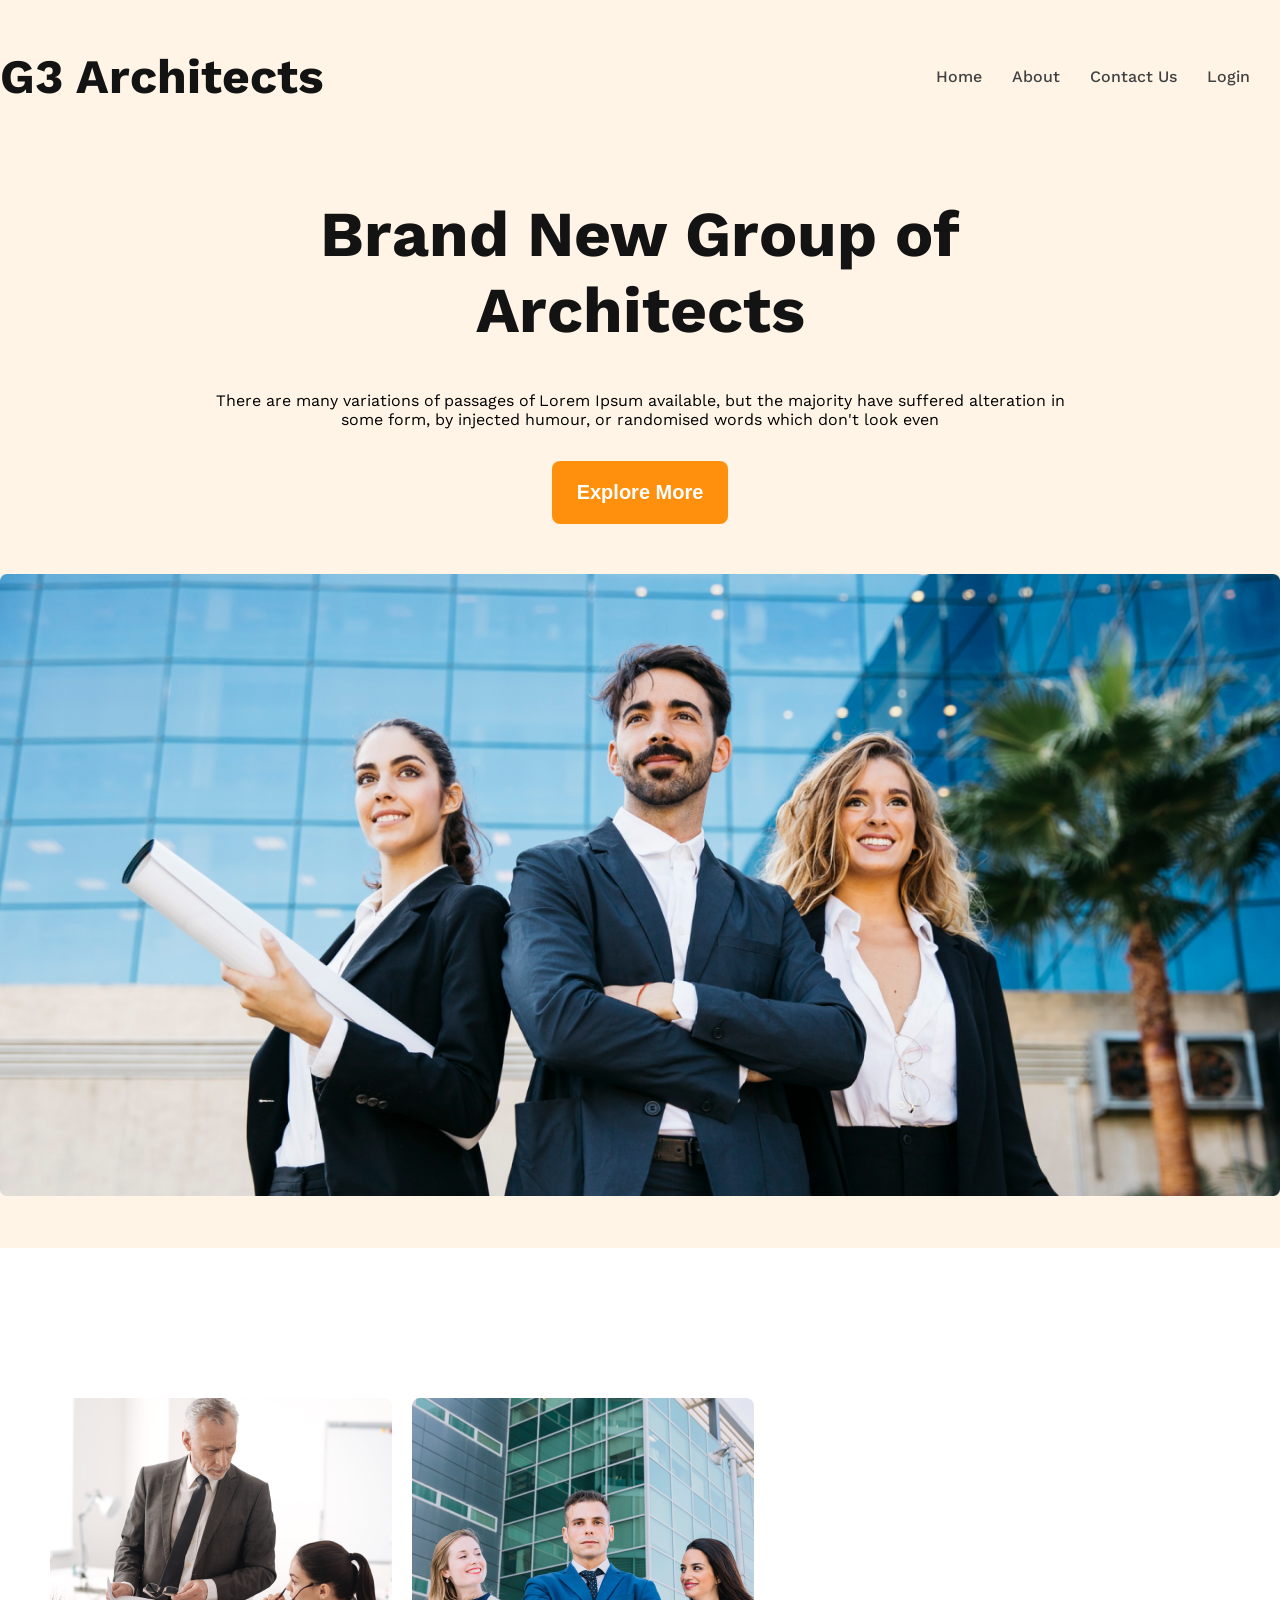
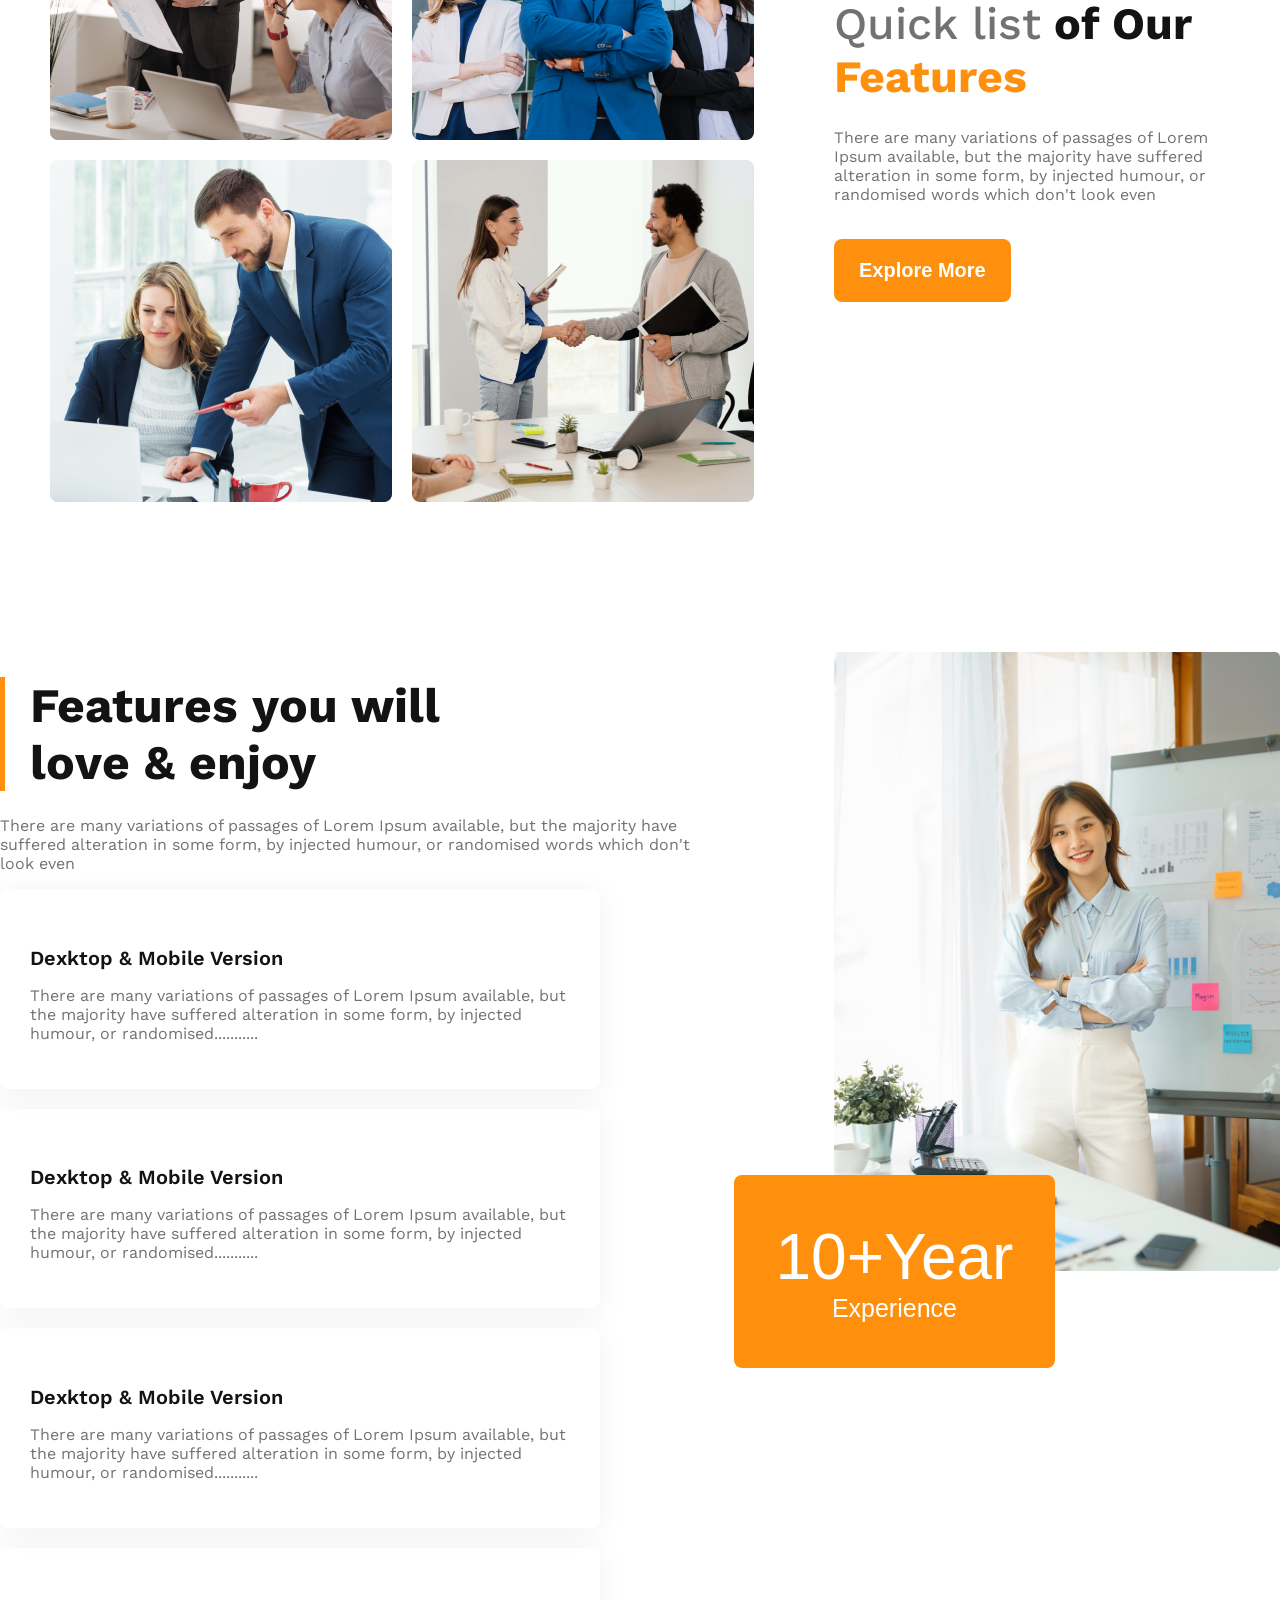
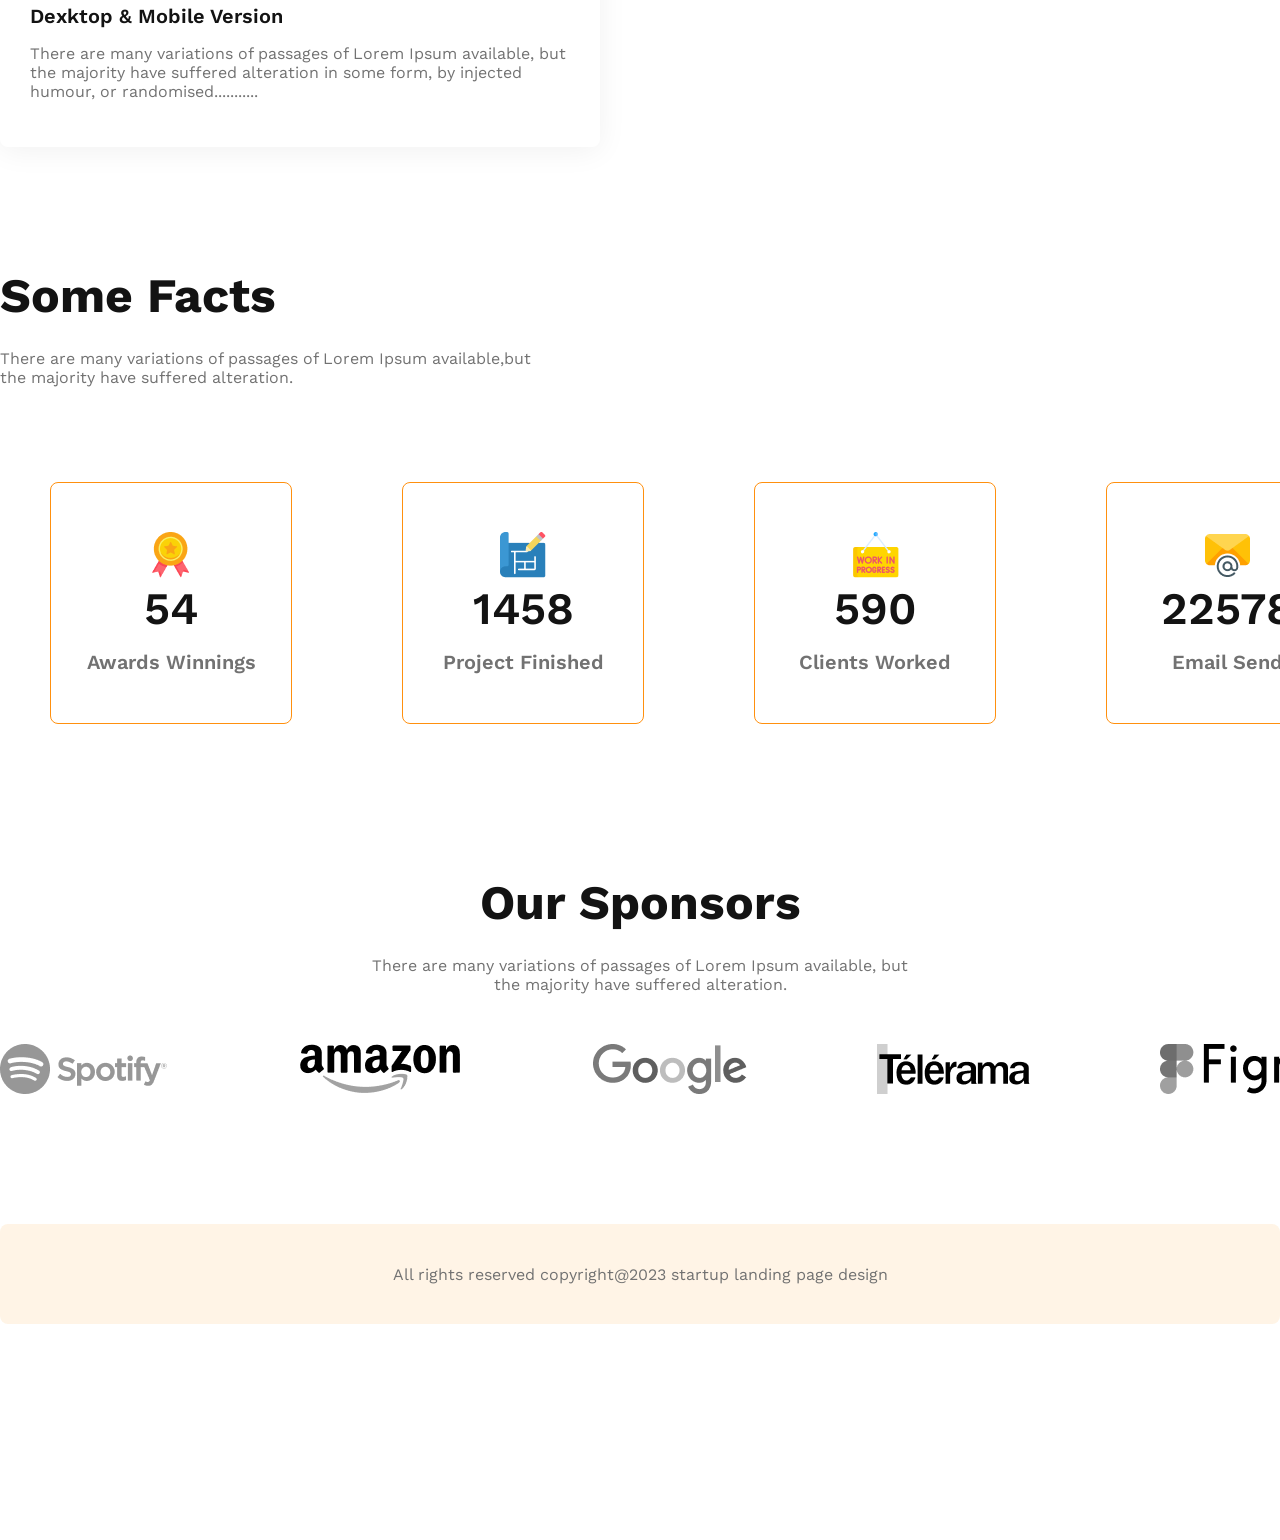
<file: index.html>
<!DOCTYPE html>
<html lang="en">
<head>
    <meta charset="UTF-8">
    <meta name="viewport" content="width=device-width, initial-scale=1.0">
    <title>G3 Architects</title>
    <link rel="stylesheet" href="./styles/architect.css">
</head>
<body class="work-sans-font">
    <header class="bg-light">
        <!-- Nav Area -->
        <nav class="navbar display-flex">
            <h3 class="brand">G3 Architects</h3>
            <ul class="nav-links display-flex">
                <li class="nav-item"><a href="#" class="nav-link text-gray">Home</a></li>
                <li class="nav-item"><a href="#" class="nav-link text-gray">About</a></li>
                <li class="nav-item"><a href="#" class="nav-link text-gray">Contact Us</a></li>
                <li class="nav-item"><a href="#" class="nav-link text-gray">Login</a></li>
            </ul>
        </nav>
        <!-- Banner Area -->
        <div class="banner">
            <div class="banner-content">
                <h1 class="banner-title">Brand New Group of Architects</h1>
                <p class="banner-description .text-light-gray">There are many variations of passages of Lorem Ipsum available, but the majority have suffered alteration in some form, by injected humour, or randomised words which don't look even</p>
                <button class="btn-primary">Explore More</button>
            </div>
            <img src="./images/banner.png" alt="" class="banner-image">
        </div>
    </header>
    <main>
        <!-- Teams Area -->
        <section class="teams display-flex">
            <div class="team-img-container">
                <img src="./images/team1.png" alt="">
                <img src="./images/team2.png" alt="">
                <img src="./images/team3.png" alt="">
                <img src="./images/team4.png" alt="">
            </div>
            <div class="our-features">
                <h3 class="feature-title"><span id="quick-list" class="text-light-gray">Quick list</span> of Our <span class="orange">Features</span></h3>
                <p class="feature-description">There are many variations of passages of Lorem Ipsum available, but the majority have suffered alteration in some form, by injected humour, or randomised words which don't look even</p>
                <button class="btn-primary">Explore More</button>
            </div>
        </section>
        <!-- Architects Features Area-->
         <section class="architect-features display-flex">
            <div>
                <h3 id="architect-title" class="fact-title ">Features you will<br>love & enjoy</h3>
                <p class="text-light-gray">There are many variations of passages of Lorem Ipsum available, but the majority have suffered alteration in some form, by injected humour, or randomised words which don't look even</p>
                <div class="architect-card">
                    <h4 class="architect-title">Dexktop & Mobile Version</h4>
                    <p class="text-light-gray">There are many variations of passages of Lorem Ipsum available, but the majority have suffered alteration in some form, by injected humour, or randomised...........</p>
                </div>
                <div class="architect-card">
                    <h4 class="architect-title">Dexktop & Mobile Version</h4>
                    <p class="text-light-gray">There are many variations of passages of Lorem Ipsum available, but the majority have suffered alteration in some form, by injected humour, or randomised...........</p>
                </div>
                <div class="architect-card">
                    <h4 class="architect-title">Dexktop & Mobile Version</h4>
                    <p class="text-light-gray">There are many variations of passages of Lorem Ipsum available, but the majority have suffered alteration in some form, by injected humour, or randomised...........</p>
                </div>
                <div class="architect-card">
                    <h4 class="architect-title">Dexktop & Mobile Version</h4>
                    <p class="text-light-gray">There are many variations of passages of Lorem Ipsum available, but the majority have suffered alteration in some form, by injected humour, or randomised...........</p>
                </div>
            </div>
            <div class="architect-image"><img src="./images/architect.png" alt="">
                <button id="experience-badge" class="btn-primary">
                    <span id="experience-year">10+Year</span>
                    <br>
                    <span>Experience</span>
                </button>
            </div>
         </section>
        <!-- Facts Area -->
        <section>
            <h3 class="fact-title">Some Facts</h3>
            <p class="text-light-gray fact-description">There are many variations of passages of Lorem Ipsum available,but the majority have suffered alteration.</p>
            <div class="facts-container">
                <div class="fact-card display-flex">
                    <div class="fact-element">
                        <img src="./images/icons/ribon.png" alt="" class="fact-icon">
                        <h4 class="fact-number">54</h4>
                        <h5 class="fact-achievement text-light-gray">Awards Winnings</h5>
                    </div>
                </div>
                <div class="fact-card display-flex">
                    <div class="fact-element">
                        <img src="./images/icons/projects.png" alt="" class="fact-icon">
                        <h4 class="fact-number">1458</h4>
                        <h5 class="fact-achievement text-light-gray">Project Finished</h5>
                    </div>
                </div>
                <div class="fact-card display-flex">
                    <div class="fact-element">
                        <img src="./images/icons/customers.png" alt="" class="fact-icon">
                        <h4 class="fact-number">590</h4>
                        <h5 class="fact-achievement text-light-gray">Clients Worked</h5>
                    </div>
                </div>
                <div class="fact-card display-flex">
                    <div class="fact-element">
                        <img src="./images/icons/email.png" alt="" class="fact-icon">
                        <h4 class="fact-number">22578</h4>
                        <h5 class="fact-achievement text-light-gray">Email Send</h5>
                    </div>
                </div>
            </div>
        </section>
        <!-- Our Sponsor Area -->
        <section class="our-sponsors">
            <div class="sponsors-info">
                <h3 class="fact-title">Our Sponsors</h3>
                <p class="text-light-gray">There are many variations of passages of Lorem Ipsum available, but the majority have suffered alteration.</p>
            </div>
            <div class="sponsors-brand">
                <img src="./images/sponsors/spotify.png" alt="">
                <img src="./images/sponsors/amazon.png" alt="">
                <img src="./images/sponsors/google.png" alt="">
                <img src="./images/sponsors/telerama.png" alt="">
                <img src="./images/sponsors/figma.png" alt="">
            </div>

        </section>
    </main>
    <!-- Footer Area -->
    <footer>
        <section class="copy-right bg-light">
            <p class="text-light-gray">All rights reserved copyright@2023 startup landing page design</p>
        </section>

    </footer>
</body>
</html>
</file>
<file: styles/architect.css>
@import url('https://fonts.googleapis.com/css2?family=Work+Sans:ital,wght@0,100..900;1,100..900&display=swap');

.work-sans-font {
    font-family: "Work Sans", sans-serif;
    font-optical-sizing: auto;
    font-weight: 400;
    font-style: normal;
}

/* Shared Style */
body{
    margin: 0px;
}
h1,
h2,
h3,
h4,
h5
{
    font-weight: 700;
    color: #131313;
}
main{
    max-width: 1440px;
    margin: 0 auto;
    color: #727272;
}
main > section{
    margin-top: 100px;
}
.display-flex{
    display: flex;
}
.bg-light{
    background: rgba(255, 144, 14, 0.10);
}

    /* Dark-02 */
.text-gray{
    color: #424242;
}
    /* Dark-03 */
.text-light-gray{
    color: #727272;
}
.btn-primary{
    background: rgba(255, 144, 14, 1.00);
    color: #FFFFFF;
    font-size: 1.25rem;
    font-weight: 600;
    border-radius: 8px;
    padding: 20px 25px;
    border: none;
}


/* Header Style */


/* Navbar Style */
.navbar{
    justify-content: space-between;
    align-items: center;
}
.navbar, .banner{
    max-width: 1440px;
    margin: 0 auto;
}
.brand{
    font-size: 3rem;
    font-weight: 700;
}
.nav-item{
    list-style: none;
    margin-right: 30px;
}
.nav-link{
    text-decoration: none;
    font-size: 16px;
    font-weight: 500;
}


/* Banner Style */

.banner-content{
    max-width: 860px;
    margin: 0 auto;
    text-align: center;
    margin-bottom: 50px;
}
.banner-title{
    font-size: 4rem;
}
.banner-description {
    margin-bottom: 2rem;
}
.banner-image{
    width: 100%;
    margin-bottom: 3rem;
}

/* Teams Section Style of Main */
.teams{
    align-items: center;
    padding: 50px;
}

.team-img-container{
    display: grid;
    grid-template-columns: repeat(2, 1fr);
    gap: 20px;
}
.our-features {
    margin-left: 5rem;
    max-width: 450px;
}
.feature-title{
    font-size: 2.8rem;
    margin: 0 0 25px;
}
#quick-list{
    font-weight: 500;
}
.orange{
    color: rgba(255, 144, 14, 1.00);;
}
p.feature-description {
    margin: 0px 0px 35px 0px;
}

/* Architects Features style */
.architect-features{
    gap: 140px;
}
h3#architect-title {
    border-left: 5px solid #FF900E;
    padding-left: 25px;
}

h4.architect-title {
    font-size: 20px;
    font-weight: 600;
    margin-bottom: 10px;
}

.architect-card {
    max-width: 540px;
    padding: 30px;
    box-shadow: 0px 4px 30px 0px rgba(0, 0, 0, 0.06);
    border-radius: 8px;
    margin-bottom: 20px;
}
#experience-badge {
    padding: 45px 42px;
    font-size: 25px;
    font-weight: 500;
    margin-left: -100px;
    margin-top: -100px;
}

#experience-year {
    font-size: 4rem;
}
.architect-image img{
    width: 100%;
    height: auto;
}


/* Facts Section Style */
h3.fact-title {
    font-size: 3rem;
    margin: 25px auto;
}
.fact-description{
    max-width: 540px;
}
.facts-container {
    display: grid;
    grid-template-columns: repeat(4, 1fr);
    padding: 50px;
    gap: 110px;
    margin-top: 45px;
}

.fact-card {
    border: 1px solid #FF900E;
    text-align: center;
    border-radius: 8px;
    width: 240px;
    height: 240px;
    justify-content: center;
    align-items: center;
}
h4.fact-number {
    font-size: 45px;
    margin: 0;
    font-weight: 600;
}

h5.fact-achievement {
    font-size: 20px;
    font-weight: 600;
    margin-top: 15px;
    margin-bottom: 0;
}

/* Our sponsor Style */

section.our-sponsors {
    text-align: center;
}

.sponsors-info {
    max-width: 540px;
    margin: 50px auto;
}

.sponsors-brand {
    display: grid;
    grid-template-columns: repeat(5, 1fr);
    gap: 130px;
}

.sponsors-brand img {
    filter: grayscale(100%);
}

/* Footer Style */

footer {
    margin: 130px 0px 216px 0px;
}
.copy-right {
    max-width: 1440px;
    height: 240px;
}

.copy-right {
    max-width: 1440px;
    height: 100px;
    justify-content: center;
    text-align: center;
    align-items: center;
    display: flex;
    margin: 0 auto;
    border-radius: 8px;
}




/* Responsive Media Query style */
@media screen and (max-width: 576px) {
    .navbar, 
    .nav-links, 
    .teams,
    .architect-features{
        flex-direction: column;
    }
    .team-img-container, .facts-container, .sponsors-brand{
        grid-template-columns: 1fr;
        justify-items: center;
    }
    .facts-container{
        justify-items: center;
        gap: 30px;
    }

    .our-features {
        margin-left: 0;
    }
    #experience-badge{
        margin-top: 20px;
        margin-left: 20px;
    }    

}
/* Medium Device Responsive */
@media screen and (min-width: 576px) and (max-width: 992px) { 
    .teams, 
    .architect-features{
        flex-direction: column;
    }
    .our-features {
        margin: 50px auto;
        max-width: 100%;

    }
    .facts-container, .sponsors-brand{
        grid-template-columns: repeat(2, 1fr);
        justify-items: center;
    }
    #experience-badge{
        margin-top: 20px;
        margin-left: 20px;

    } 
    .architect-card {
        margin: 0 auto;
    }   

}
</file>
